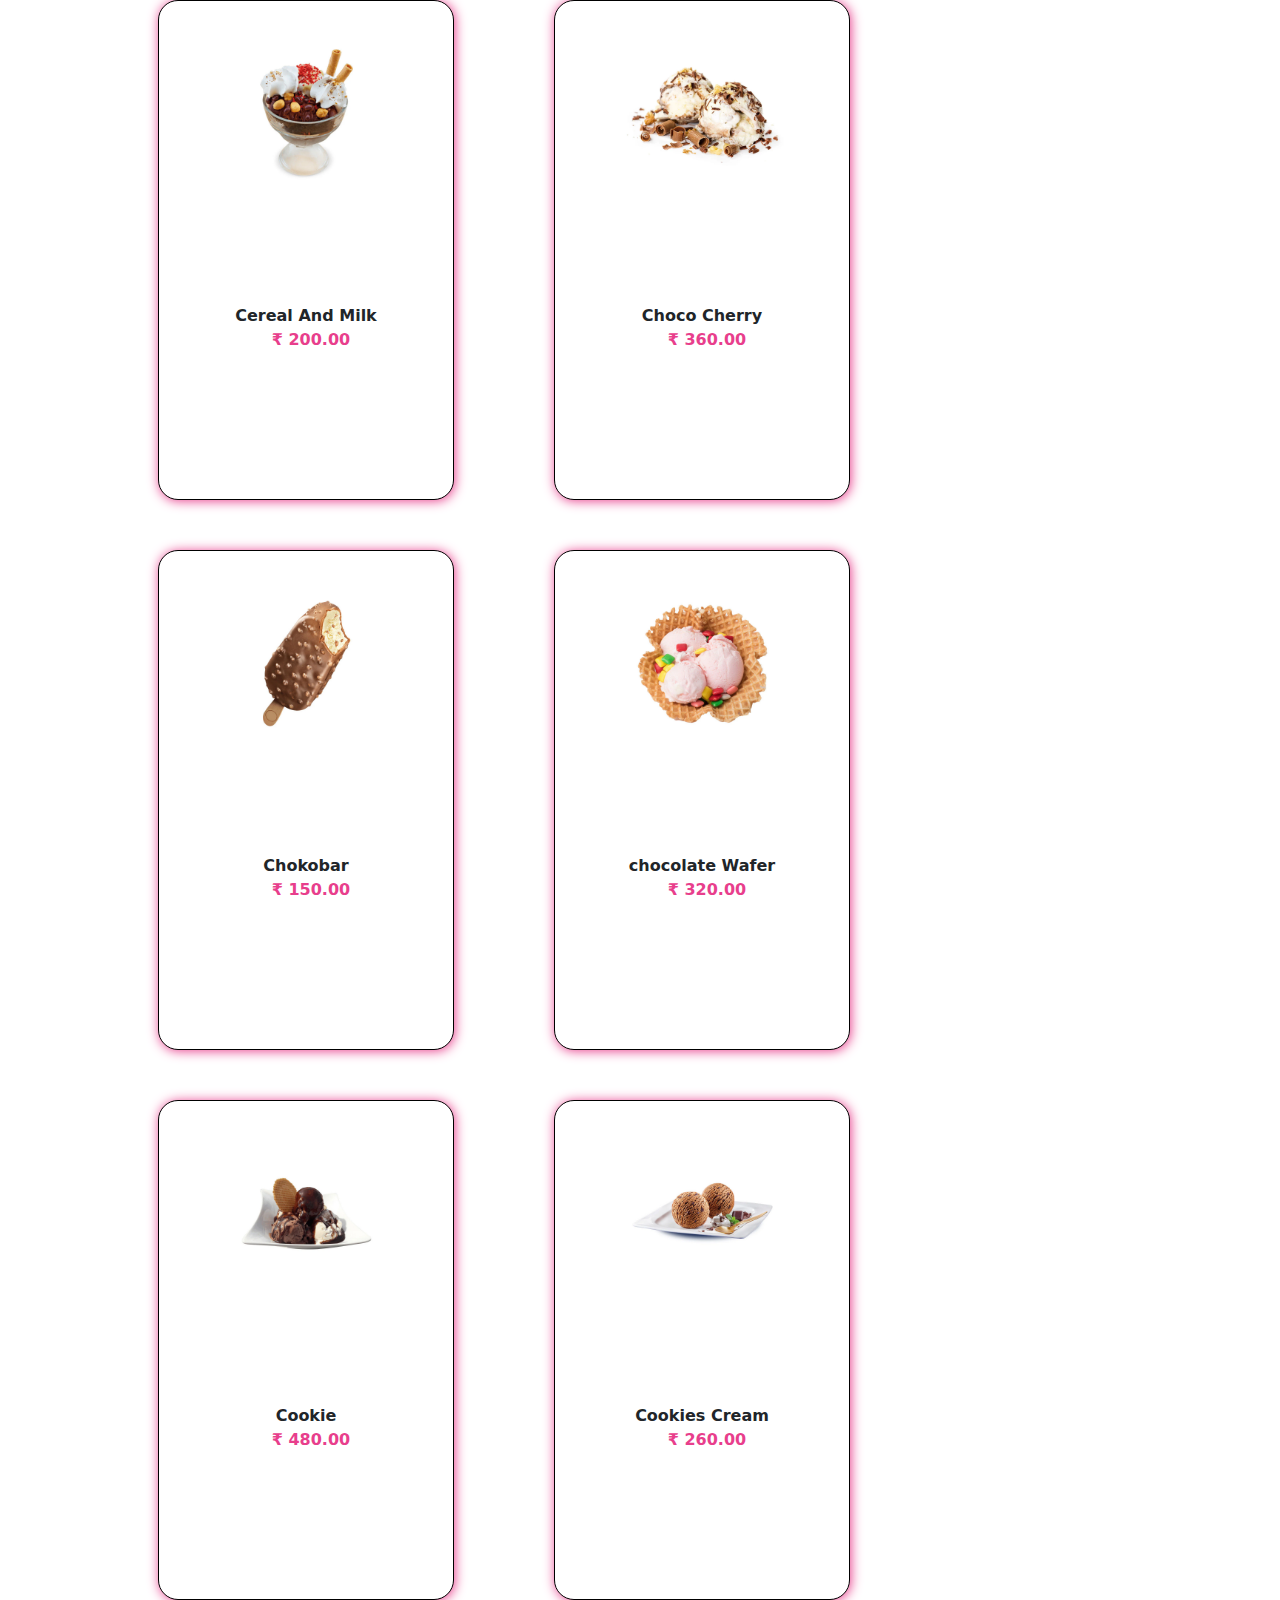
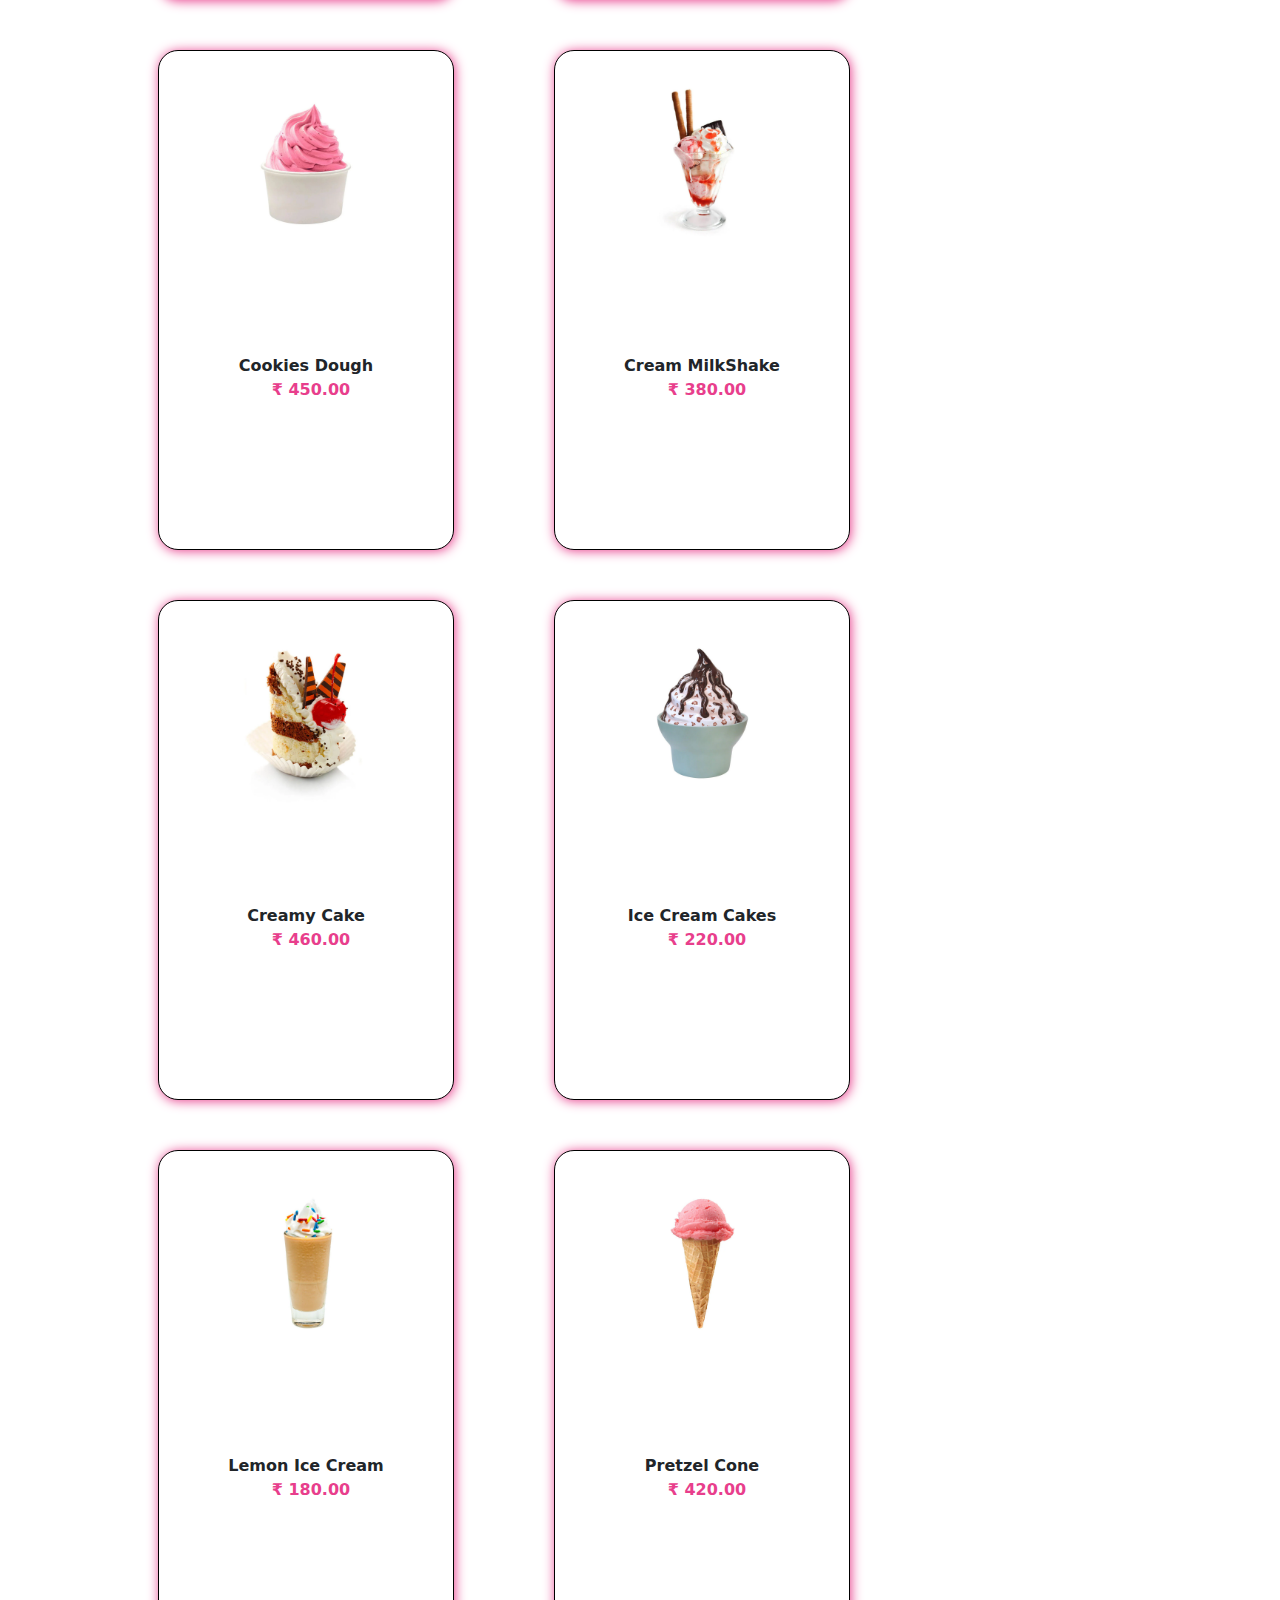
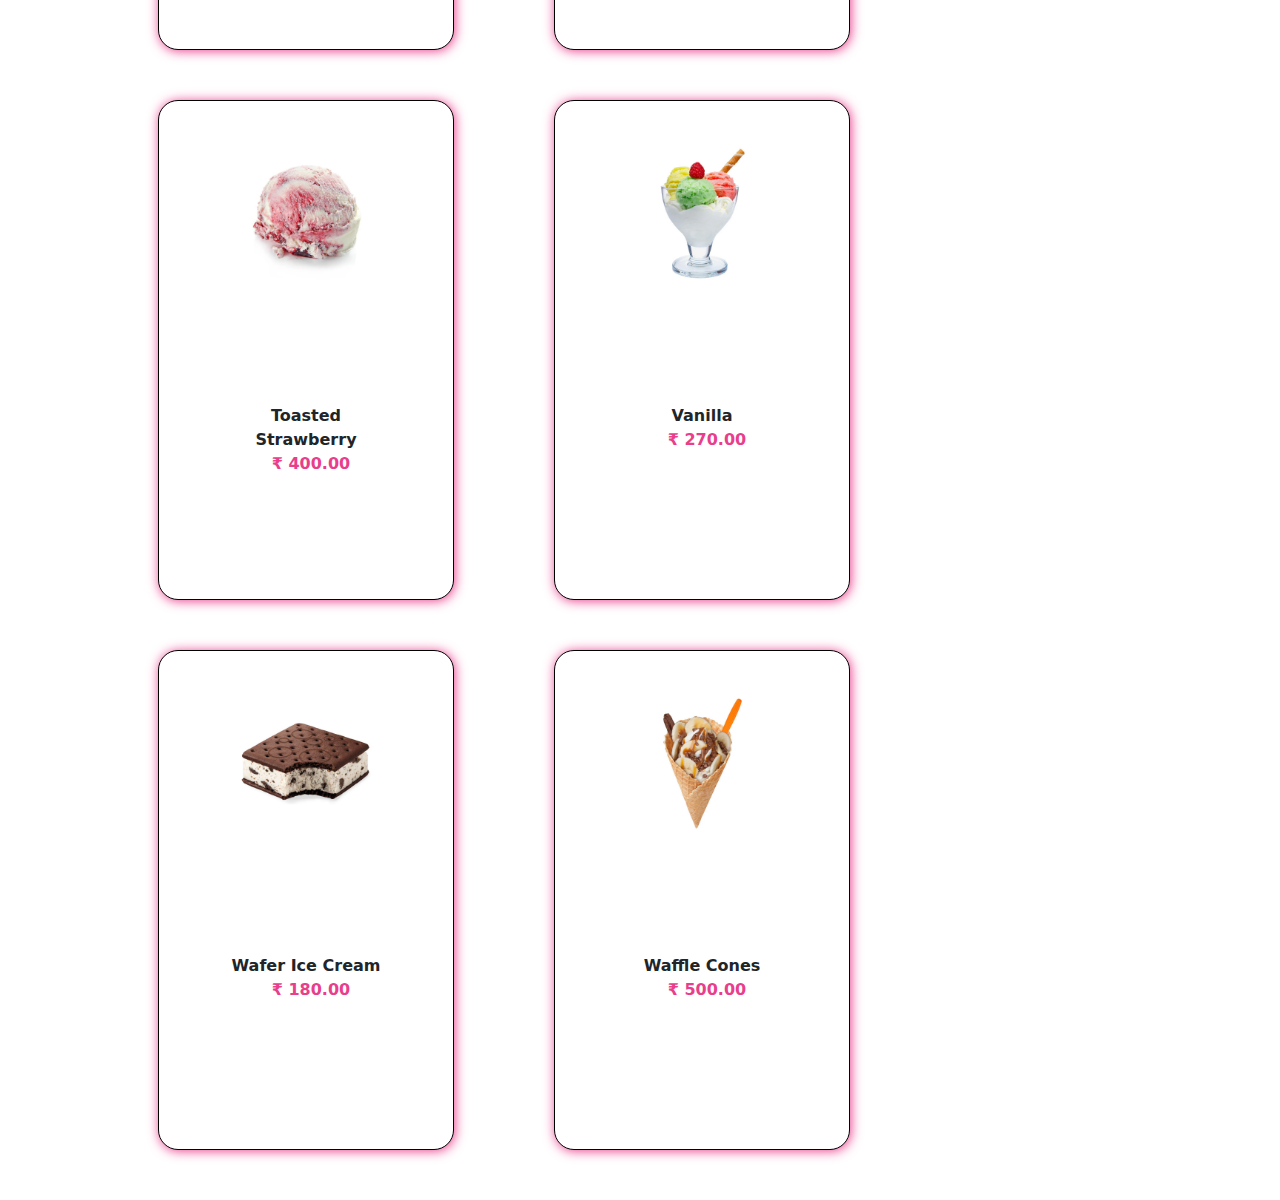
<file: Pages/flavour-page.html>
<!DOCTYPE html>
<html lang="en">
<head>
    <meta charset="UTF-8">
    <meta name="viewport" content="width=device-width, initial-scale=1.0">
    <title>Document</title>
    <link rel="stylesheet" href="./../css/menu-page.css">

  <link href="https://cdn.jsdelivr.net/npm/bootstrap@5.3.3/dist/css/bootstrap.min.css" rel="stylesheet" integrity="sha384-QWTKZyjpPEjISv5WaRU9OFeRpok6YctnYmDr5pNlyT2bRjXh0JMhjY6hW+ALEwIH" crossorigin="anonymous">
</head>
<body>
    


        <div class="flavour-container">
            <div class="row  ">
                <div class=" flavour-card col col-md-2 col-lg-3">
                    <div>
                       <img src="./../imgs/menu-card/Cereal-And-Milk.jpg" class="flavour-img" alt="">
                    </div>
                    <div class="effect-hover">
                        <img src="./../icons/menupage-icons/shopping-bag.png" height="20px" class="hover-image" >
                        <img src="./../icons/menupage-icons/search.png" height="20px" class="hover-image" alt="">
                        <img src="./../icons/menupage-icons/wishlist.png" height="20px" class="hover-image" alt="">
                    </div>
                    <div class="flavour-description">
                        Cereal And Milk <br>
                        <p class="flavour-price">₹ 200.00 </p>
                    </div>
                </div>
            
                <div class="flavour-card col col-md-2 col-lg-3">
                    <div>
                        <img src="./../imgs/menu-card/Choco-Cherry.jpg" class="flavour-img" alt="">
                    </div>
                    <div class="effect-hover">
                       <img src="./../icons/menupage-icons/shopping-bag.png" height="20px" class="hover-image">
                        <img src="./../icons/menupage-icons/search.png" height="20px" class="hover-image" alt="">
                        <img src="./../icons/menupage-icons/wishlist.png" height="20px" class="hover-image" alt="">
                    </div>
                    <div class="flavour-description">
                        Choco Cherry
                        <br>
                        <p class="flavour-price">₹ 360.00 </p>
                    </div>
                </div>
            
                <div class=" flavour-card col col-md-2 col-lg-3">
                    <div>
                        <img src="./../imgs/menu-card/Chokobar.jpg" class="flavour-img" alt="">
                    </div>
                    <div class="effect-hover">
                        <img src="./../icons/menupage-icons/shopping-bag.png"  height="20px" class="hover-image">
                        <img src="./../icons/menupage-icons/search.png" height="20px" class="hover-image" alt="">
                        <img src="./../icons/menupage-icons/wishlist.png" height="20px" class="hover-image" alt="">
                    </div>
                    <div class="flavour-description">
                        Chokobar
                        <br>
                        <p class="flavour-price">₹ 150.00 </p>
                    </div>
                </div>
            
                <div class="flavour-card col col-md-2 col-lg-3">
                    <div>
                        <img src="./../imgs/menu-card/chocolate-Wafer.jpg" class="flavour-img" alt="">
                    </div>
                    <div class="effect-hover">
                       <img src="./../icons/menupage-icons/shopping-bag.png" height="20px" class="hover-image">
                        <img src="./../icons/menupage-icons/search.png" height="20px" class="hover-image" alt="">
                        <img src="./../icons/menupage-icons/wishlist.png" height="20px" class="hover-image" alt="">
                    </div>
                    <div class="flavour-description">
                        chocolate Wafer
                        <br>
                        <p class="flavour-price">₹ 320.00 </p>
                    </div>
                </div>
            
            
                <div class="flavour-card col col-md-2 col-lg-3">
                    <div>
                        <img src="./../imgs/menu-card/Cookie.jpg" class="flavour-img" alt="">
                    </div>
                    <div class="effect-hover">
                       <img src="./../icons/menupage-icons/shopping-bag.png" height="20px" class="hover-image">
                        <img src="./../icons/menupage-icons/search.png" height="20px" class="hover-image" alt="">
                        <img src="./../icons/menupage-icons/wishlist.png" height="20px" class="hover-image" alt="">
                    </div>
                    <div class="flavour-description">
                        Cookie
                        <br>
                        <p class="flavour-price">₹ 480.00 </p>
                    </div>
                </div>
            
                <div class="flavour-card col col-md-2 col-lg-3">
                    <div>
                        <img src="./../imgs/menu-card/Cookies-Cream.jpg" class="flavour-img" alt="">
                    </div>
                    <div class="effect-hover">
                       <img src="./../icons/menupage-icons/shopping-bag.png" height="20px" class="hover-image">
                        <img src="./../icons/menupage-icons/search.png" height="20px" class="hover-image" alt="">
                        <img src="./../icons/menupage-icons/wishlist.png" height="20px" class="hover-image" alt="">
                    </div>
                    <div class="flavour-description">
                        Cookies Cream
                        <br>
                        <p class="flavour-price">₹ 260.00 </p>
                    </div>
                </div>
            
                <div class="flavour-card col col-md-2 col-lg-3">
                    <div>
                        <img src="./../imgs/menu-card/Cookies-Dough.jpg" class="flavour-img" alt="">
                    </div>
                    <div class="effect-hover">
                       <img src="./../icons/menupage-icons/shopping-bag.png" height="20px" class="hover-image">
                        <img src="./../icons/menupage-icons/search.png" height="20px" class="hover-image" alt="">
                        <img src="./../icons/menupage-icons/wishlist.png" height="20px" class="hover-image" alt="">
                    </div>
                    <div class="flavour-description">
                        Cookies Dough
                        <br>
                        <p class="flavour-price">₹ 450.00 </p>
                    </div>
                </div>
            
                <div class="flavour-card col col-md-2 col-lg-3">
                    <div>
                        <img src="./../imgs/menu-card/Cream-MilkShake.jpg" class="flavour-img" alt="">
                    </div>
                    <div class="effect-hover">
                       <img src="./../icons/menupage-icons/shopping-bag.png" height="20px" class="hover-image">
                        <img src="./../icons/menupage-icons/search.png" height="20px" class="hover-image" alt="">
                        <img src="./../icons/menupage-icons/wishlist.png" height="20px" class="hover-image" alt="">
                    </div>
                    <div class="flavour-description">
                        Cream MilkShake
                        <br>
                        <p class="flavour-price">₹ 380.00 </p>
                    </div>
                </div>
            
                <div class="flavour-card col col-md-2 col-lg-3">
                    <div>
                        <img src="./../imgs/menu-card/Creamy-Cake.jpg" class="flavour-img" alt="">
                    </div>
                    <div class="effect-hover">
                       <img src="./../icons/menupage-icons/shopping-bag.png" height="20px" class="hover-image">
                        <img src="./../icons/menupage-icons/search.png" height="20px" class="hover-image" alt="">
                        <img src="./../icons/menupage-icons/wishlist.png" height="20px" class="hover-image" alt="">
                    </div>
                    <div class="flavour-description">
                        Creamy Cake
                        <br>
                        <p class="flavour-price">₹ 460.00 </p>
                    </div>
                </div>
            
                <div class="flavour-card col col-md-2 col-lg-3">
                    <div>
                        <img src="./../imgs/menu-card/Ice-Cream-Cakes.jpg" class="flavour-img" alt="">
                    </div>
                    <div class="effect-hover">
                       <img src="./../icons/menupage-icons/shopping-bag.png" height="20px" class="hover-image">
                        <img src="./../icons/menupage-icons/search.png" height="20px" class="hover-image" alt="">
                        <img src="./../icons/menupage-icons/wishlist.png" height="20px" class="hover-image" alt="">
                    </div>
                    <div class="flavour-description">
                        Ice Cream Cakes
                        <br>
                        <p class="flavour-price">₹ 220.00 </p>
                    </div>
                </div>
            
                <div class="flavour-card col col-md-2 col-lg-3">
                    <div>
                        <img src="./../imgs/menu-card/Lemon-Ice-Cream.jpg" class="flavour-img" alt="">
                    </div>
                    <div class="effect-hover">
                       <img src="./../icons/menupage-icons/shopping-bag.png" height="20px" class="hover-image">
                        <img src="./../icons/menupage-icons/search.png" height="20px" class="hover-image" alt="">
                        <img src="./../icons/menupage-icons/wishlist.png" height="20px" class="hover-image" alt="">
                    </div>
                    <div class="flavour-description">
                        Lemon Ice Cream
                        <br>
                        <p class="flavour-price">₹ 180.00 </p>
                    </div>
                </div>
            
                <div class="flavour-card col col-md-2 col-lg-3">
                    <div>
                        <img src="./../imgs/menu-card/Pretzel-Cone.jpg" class="flavour-img" alt="">
                    </div>
                    <div class="effect-hover">
                       <img src="./../icons/menupage-icons/shopping-bag.png" height="20px" class="hover-image">
                        <img src="./../icons/menupage-icons/search.png" height="20px" class="hover-image" alt="">
                        <img src="./../icons/menupage-icons/wishlist.png" height="20px" class="hover-image" alt="">
                    </div>
                    <div class="flavour-description">
                        Pretzel Cone
                        <br>
                        <p class="flavour-price">₹ 420.00 </p>
                    </div>
                </div>
            
                <div class="flavour-card col col-md-2 col-lg-3">
                    <div>
                        <img src="./../imgs/menu-card/Toasted-Strawberry.jpg" class="flavour-img" alt="">
                    </div>
                    <div class="effect-hover">
                       <img src="./../icons/menupage-icons/shopping-bag.png" height="20px" class="hover-image">
                        <img src="./../icons/menupage-icons/search.png" height="20px" class="hover-image" alt="">
                        <img src="./../icons/menupage-icons/wishlist.png" height="20px" class="hover-image" alt="">
                    </div>
                    <div class="flavour-description">
                        Toasted Strawberry
                        <br>
                        <p class="flavour-price">₹ 400.00 </p>
                    </div>
                </div>
            
                <div class="flavour-card col col-md-2 col-lg-3">
                    <div>
                        <img src="./../imgs/menu-card/Vanilla.jpg" class="flavour-img" alt="">
                    </div>
                    <div class="effect-hover">
                       <img src="./../icons/menupage-icons/shopping-bag.png" height="20px" class="hover-image">
                        <img src="./../icons/menupage-icons/search.png" height="20px" class="hover-image" alt="">
                        <img src="./../icons/menupage-icons/wishlist.png" height="20px" class="hover-image" alt="">
                    </div>
                    <div class="flavour-description">
                        Vanilla
                        <br>
                        <p class="flavour-price">₹ 270.00 </p>
                    </div>
                </div>
            
                <div class="flavour-card col col-md-2 col-lg-3">
                    <div>
                        <img src="./../imgs/menu-card/Wafer-Ice-Cream.jpg" class="flavour-img" alt="">
                    </div>
                    <div class="effect-hover">
                       <img src="./../icons/menupage-icons/shopping-bag.png" height="20px" class="hover-image">
                        <img src="./../icons/menupage-icons/search.png" height="20px" class="hover-image" alt="">
                        <img src="./../icons/menupage-icons/wishlist.png" height="20px" class="hover-image" alt="">
                    </div>
                    <div class="flavour-description">
                        Wafer Ice Cream
                        <br>
                        <p class="flavour-price">₹ 180.00 </p>
                    </div>
                </div>
            
                <div class="flavour-card col col-md-2 col-lg-3">
                    <div>
                        <img src="./../imgs/menu-card/Waffle-Cones.jpg" class="flavour-img" alt="">
                    </div>
                    <div class="effect-hover">
                       <img src="./../icons/menupage-icons/shopping-bag.png" height="20px" class="hover-image">
                        <img src="./../icons/menupage-icons/search.png" height="20px" class="hover-image" alt="">
                        <img src="./../icons/menupage-icons/wishlist.png" height="20px" class="hover-image" alt="">
                    </div>
                    <div class="flavour-description">
                        Waffle Cones
                        <br>
                        <p class="flavour-price">₹ 500.00 </p>
                    </div>
                </div>
            
            </div>
            </div>

</body>
</html>
</file>
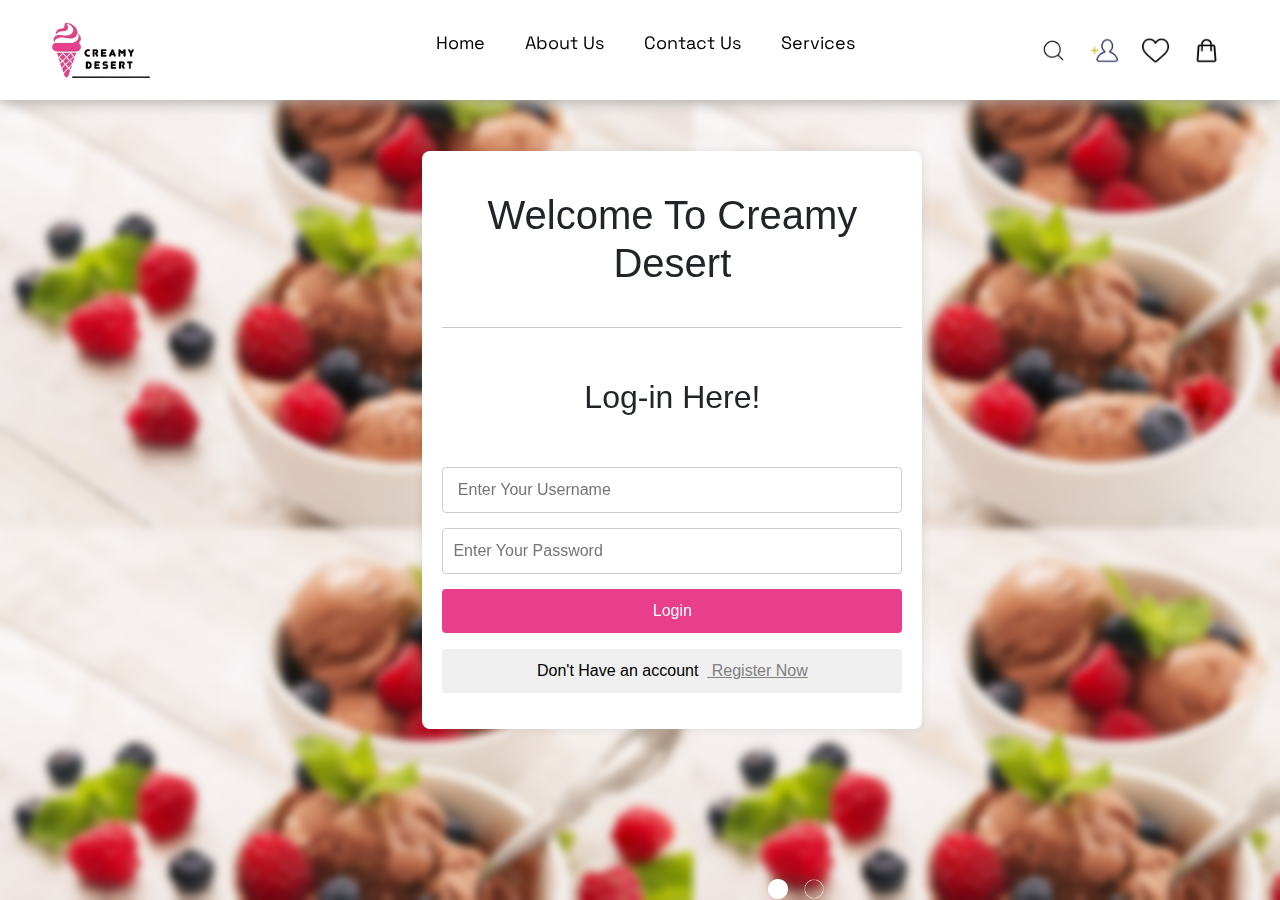
<file: Pages/login-page.html>
<!DOCTYPE html>
<html lang="en">
<head>
    <meta charset="UTF-8">
    <meta name="viewport" content="width=device-width, initial-scale=1.0">
    <link href="https://cdn.jsdelivr.net/npm/bootstrap@5.3.3/dist/css/bootstrap.min.css" rel="stylesheet" integrity="sha384-QWTKZyjpPEjISv5WaRU9OFeRpok6YctnYmDr5pNlyT2bRjXh0JMhjY6hW+ALEwIH" crossorigin="anonymous">
    <title>Login-Page</title>
    <link rel="stylesheet" href="/css/login-page.css"/>
    <link rel="stylesheet" href="./../css/header.css">
    <script src="./../JS/header.js"></script>
    <script src="./../JS/index.js"></script>

</head>

<body>

    <div class="nav-container-main1 flex-display">
        <div class="right-flex flex-display">
            <img src="./../imgs/menu.png" height="40px" class="hamburger-img-nav" onclick="openNav()" alt="">
            <a href="./../index.html"> <img src="./../imgs/logo1.png" class="navigationbar-logo" alt=""></a>
        </div>
        <div class="mid-flex">
            <ul class="menu-list flex-display" type="none">
                <li><a href="./../index.html">Home</a></li>
                <li><a href="./../Pages/about-us.html">About Us</a></li>
                <li><a href="./../Pages/contact-page.html">Contact Us</a></li>
                <li><a href="./../Pages/services.html">Services</a></li>
            </ul>
        </div>
        <div class="left-flex">
            <img src="./../icons/magnifying-glass.png" class="nav-icons" alt="" onclick="openSearch()">
            <a href="./../Pages/login-page.html"><img src="./../icons/add-contact.png" class="nav-icons login-icon"
                    alt=""></a>
            <a href="./../Pages/review-page.html"><img src="./../icons/heart.png" class="nav-icons  heart-icon" alt=""></a>
            <a href="./../Pages/add-to-cart.html"><img src="./../icons/shopping-bag.png" class="nav-icons" alt=""
                    onclick="openCarts()"></a>
        </div>
    </div>
    <header>

        <div id="myOverlay" class="overlay">
            <span class="closebtn" onclick="closeSearch()" title="Close Search">x</span><br><br><br>
            <h1 class="search-title">Search Your Favorite Ice-Cream </h1>
            <h2 class="search-title">And Hit Enter...</h2>
            <div class="overlay-content">
                <form>
                    <input type="text" placeholder="Search Your Favorite Ice-Cream Here..." name="search">
                </form>
            </div>
        </div>
        <!-- <div id="mySidenav1" class="sidenav1">
            <a href="javascript:void(0)" class="closebtn1" onclick="closeNavs()">&times;</a>
            <p class="cart1">Shopping Cart</p>
            <hr>
        </div> -->


        </div>
        <div class="slide-btn-comtain" onclick="changeBg()">
            <img src="./../icons/new-moon.png" alt="" class="slide-btn" id="slide-btn"
                onclick="changeSlideBtn('./imgs/s5.jpg')">
            <img src="./../icons/oval.png" alt="" class="slide-btn btn-2" id="slide-btn1"
                onclick="changeSlideBtn('./imgs/s6.jpg')">
        </div>
        <div id="mySidenav" class="sidenav">
            <a href="javascript:void(0)" class="closebtn" onclick="closeNav()">&times;</a>
            <ul class="menu-list" type="none">
                <li><a href="./../index.html">Home</a></li>
                <li><a href="./../Pages/about-us.html">About Us</a></li>
                <li><a href="./../Pages/contact-page.html">Contact Us</a></li>
                <li><a href="./../Pages/services.html">Services</a></li>
            </ul>
        </div>


    </header>
    <!-- ----------------------Nav-Bar-End-------------------------------- -->
    <div style="padding-top: 4%; margin-left: 33%;">
    <div class="login-container">
        <div class="m-1 p-3 text-center bolder fs-1"> <h1>Welcome To Creamy Desert</h1></div> <hr/>
        <h2>Log-in Here!
  </h2>
  
        <form action="your-login-action.php" method="POST">
            <input type="text" name="username" placeholder=" Enter Your Username" required >
            <input type="password" name="password" placeholder="Enter Your Password" required>
            <input type="submit" value="Login"> 
        </form>

        <div>
            <button class="account my-3"> Don't Have an account &nbsp;<a href="./../Pages/registration.html" class="Register" > Register Now </a></button>
        </div>
    </div>
</div> <br/> <br/>
    <script src="https://cdn.jsdelivr.net/npm/bootstrap@5.3.3/dist/js/bootstrap.bundle.min.js" integrity="sha384-YvpcrYf0tY3lHB60NNkmXc5s9fDVZLESaAA55NDzOxhy9GkcIdslK1eN7N6jIeHz" crossorigin="anonymous"></script>
</body>
</html>
</file>
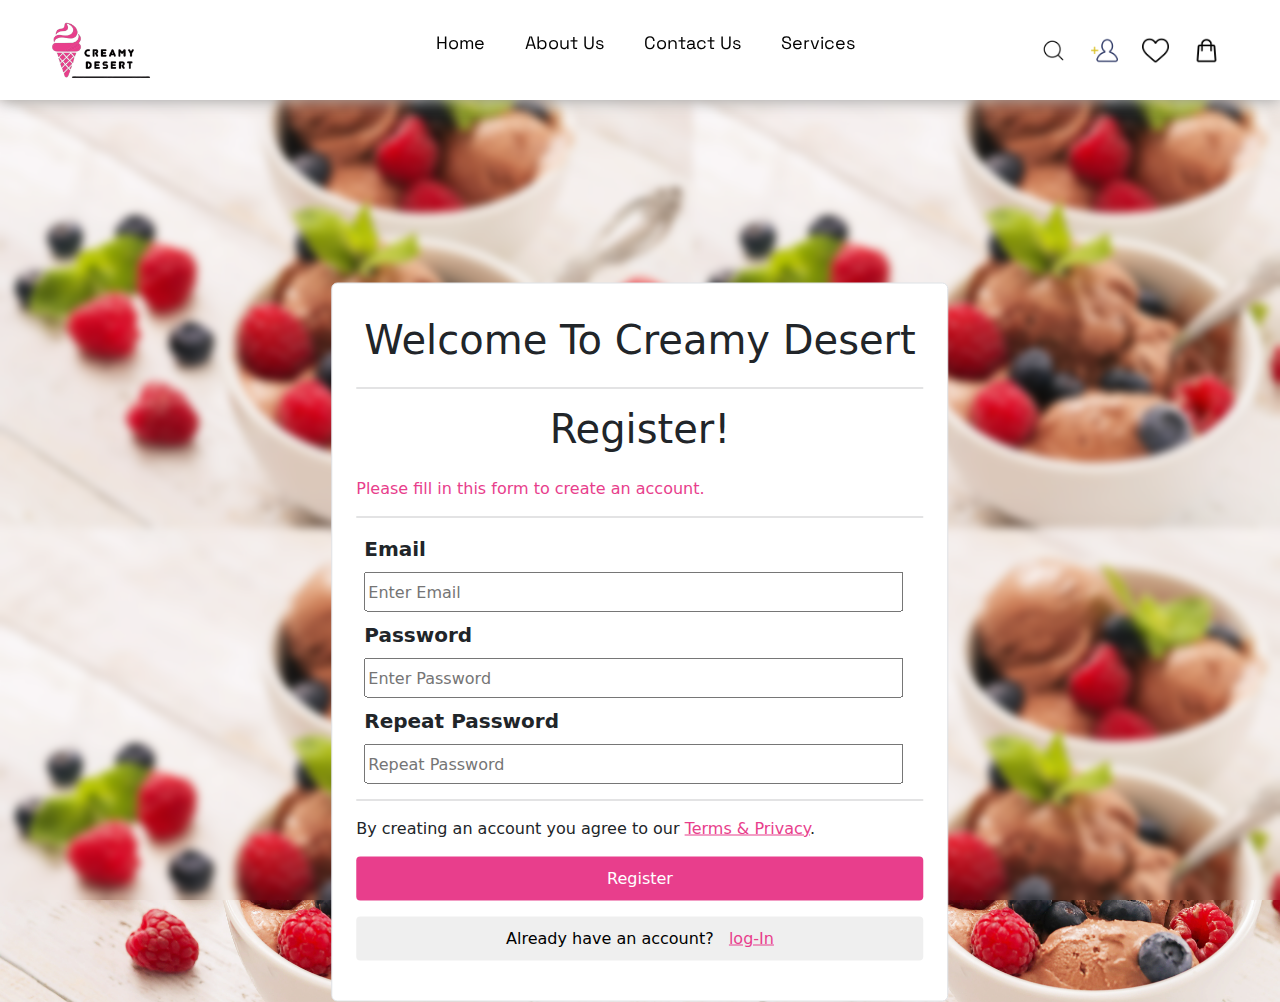
<file: Pages/registration.html>
<!DOCTYPE html>
<html lang="en">
<head>
    <meta charset="UTF-8">
    <meta name="viewport" content="width=device-width, initial-scale=1.0">
    <title>Registration-Page</title>
    <link rel="stylesheet" href="./../css/login-page.css"/>
    <link rel="stylesheet" href="./../css/header.css">
    <script src="./../JS/header.js"></script>
    <script src="./../JS/index.js"></script>
</head>

<body >


    <div class="nav-container-main1 flex-display">
        <div class="right-flex flex-display">
            <img src="./../imgs/menu.png" height="40px" class="hamburger-img-nav" onclick="openNav()" alt="">
            <a href="./../index.html"> <img src="./../imgs/logo1.png" class="navigationbar-logo" alt=""></a>
        </div>
        <div class="mid-flex">
            <ul class="menu-list flex-display" type="none">
                <li><a href="./../index.html">Home</a></li>
                <li><a href="./../Pages/about-us.html">About Us</a></li>
                <li><a href="./../Pages/contact-page.html">Contact Us</a></li>
                <li><a href="./../Pages/services.html">Services</a></li>
            </ul>
        </div>
        <div class="left-flex">
            <img src="./../icons/magnifying-glass.png" class="nav-icons" alt="" onclick="openSearch()">
            <a href="./../Pages/login-page.html"><img src="./../icons/add-contact.png" class="nav-icons login-icon"
                    alt=""></a>
            <a href="./../Pages/review-page.html"><img src="./../icons/heart.png" class="nav-icons  heart-icon" alt=""></a>
            <a href="./../Pages/add-to-cart.html"><img src="./../icons/shopping-bag.png" class="nav-icons" alt=""
                    onclick="openCarts()"></a>
        </div>
    </div>
    <header>

        <div id="myOverlay" class="overlay">
            <span class="closebtn" onclick="closeSearch()" title="Close Search">x</span><br><br><br>
            <h1 class="search-title">Search Your Favorite Ice-Cream </h1>
            <h2 class="search-title">And Hit Enter...</h2>
            <div class="overlay-content">
                <form>
                    <input type="text" placeholder="Search Your Favorite Ice-Cream Here..." name="search">
                </form>
            </div>
        </div>
        <!-- <div id="mySidenav1" class="sidenav1">
            <a href="javascript:void(0)" class="closebtn1" onclick="closeNavs()">&times;</a>
            <p class="cart1">Shopping Cart</p>
            <hr>
        </div> -->


        </div>
        <div class="slide-btn-comtain" onclick="changeBg()">
            <img src="./../icons/new-moon.png" alt="" class="slide-btn" id="slide-btn"
                onclick="changeSlideBtn('./imgs/s5.jpg')">
            <img src="./../icons/oval.png" alt="" class="slide-btn btn-2" id="slide-btn1"
                onclick="changeSlideBtn('./imgs/s6.jpg')">
        </div>
        <div id="mySidenav" class="sidenav">
            <a href="javascript:void(0)" class="closebtn" onclick="closeNav()">&times;</a>
            <ul class="menu-list" type="none">
                <li><a href="./../index.html">Home</a></li>
                <li><a href="./../Pages/about-us.html">About Us</a></li>
                <li><a href="./../Pages/contact-page.html">Contact Us</a></li>
                <li><a href="./../Pages/services.html">Services</a></li>
            </ul>
        </div>


    </header>
    <!-- ----------------------Nav-Bar-End-------------------------------- -->
 
    <link href="https://cdn.jsdelivr.net/npm/bootstrap@5.3.3/dist/css/bootstrap.min.css" rel="stylesheet" integrity="sha384-QWTKZyjpPEjISv5WaRU9OFeRpok6YctnYmDr5pNlyT2bRjXh0JMhjY6hW+ALEwIH" crossorigin="anonymous">
    <div  class="position-absolute top-50 start-50 translate-middle " style="margin-top: 15%; ">
        <form action="action_page.php">
            <div class="rounded p-4 border" style="background-color: white;">
                <h1 class="p-2">Welcome To Creamy Desert</h1> <hr/>
              <h1 class="text-center mt-2  pb-3"  >Register!</h1>
              <p style="color:  #e83e8c;">Please fill in this form to create an account.</p>
              <hr>

             <div>
                <label for="email" class="d-block m-2 fs-5"><b>Email </b></label>
                <input type="text" placeholder="Enter Email" name="email" id="email" class="d-block m-2" style="width: 95%; height: 40px;" required>
            
                <label for="psw" class="d-block m-2 fs-5"><b>Password</b></label>
                <input type="password" placeholder="Enter Password" name="psw" id="psw" class="d-block m-2" style="width: 95%; height: 40px;" required>
            
                <label for="psw-repeat" class="d-block m-2 fs-5"><b>Repeat Password</b></label>
                <input type="password" placeholder="Repeat Password" name="psw-repeat" id="psw-repeat" class="m-2 d-block" style="width: 95%; height: 40px;" required>
             </div>
              <hr>
          
              <p>By creating an account you agree to our <a href="#" style="color: #e83e8c;">Terms & Privacy</a>.</p>
              <button type="submit" class="register-btn">Register</button>
            <div> 
                <button class="account my-3"> Already have an account? &nbsp; <a href="./../Pages/login-page.html" style="color: #e83e8c;" > log-In</a></button>
            </div>
          </form>
    </div>
</div>
    
    <script src="https://cdn.jsdelivr.net/npm/bootstrap@5.3.3/dist/js/bootstrap.bundle.min.js" integrity="sha384-YvpcrYf0tY3lHB60NNkmXc5s9fDVZLESaAA55NDzOxhy9GkcIdslK1eN7N6jIeHz" crossorigin="anonymous"></script>
</body>
</html>
</file>
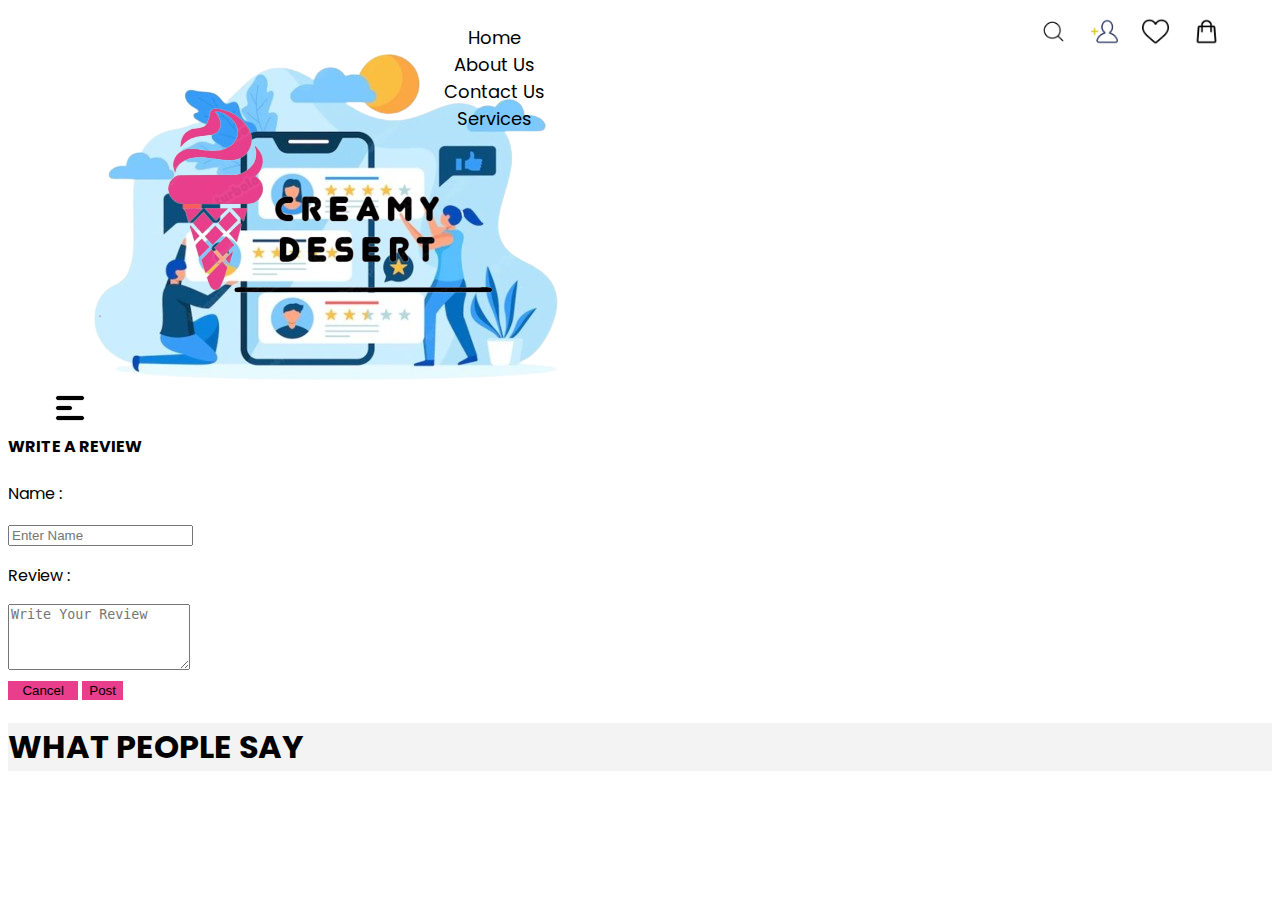
<file: Pages/review-page.html>
<!DOCTYPE html>
<html>
<head>
  <meta charset="UTF-8">
  <meta name="viewport" content="width=device-width, initial-scale=1.0">
  <title>Review</title>
  <link href="https://cdn.jsdelivr.net/npm/bootstrap@5.3.2/dist/css/bootstrap.min.css" rel="stylesheet"
    integrity="sha384-T3c6CoIi6uLrA9TneNEoa7RxnatzjcDSCmG1MXxSR1GAsXEV/Dwwykc2MPK8M2HN" crossorigin="anonymous">
  <link rel="stylesheet" href="./../css/review-page.css">
  <link rel="stylesheet" href="./../css/header.css">
  <script src="./../JS/header.js"></script>
</head>

<body>
  
  <div class="nav-container flex" id="nav">
    <div class="right-flex flex">
        <img src="./../imgs/menu.png" height="40px" class="hamburger" onclick="openNavs()" alt="">
        <a href="./../index.html"> <img src="./../imgs/logo.png" class="logo" alt=""></a>
    </div>
    <div class="mid-flex">
        <ul class="menu-list flex" type="none">
            <li><a href="../index.html">Home</a></li>
            <li><a href="./../Pages/about-us.html">About Us</a></li>
            <li><a href="./../Pages/contact-page.html">Contact Us</a></li>
            <li><a href="./../Pages/services.html">Services</a></li>
        </ul>
    </div>
    <div class="left-flex">
        <img src="./../icons/magnifying-glass.png" class="nav-icons" alt="" onclick="openSearch()">
        <a href="./../Pages/login-page.html"><img src="./../icons/add-contact.png" class="nav-icons login-icon"
                alt=""></a>
        <img src="./../icons/heart.png" class="nav-icons  heart-icon" alt="">
        <a href="./../Pages/add-to-cart.html"><img src="./../icons/shopping-bag.png" class="nav-icons" alt=""
                onclick="openCarts()"></a>
    </div>
</div>
<!--<header>

    <div id="myOverlay" class="overlay">
        <span class="closebtn" onclick="closeSearch()" title="Close Search">x</span><br><br><br>
        <h1 class="search-title">Search Your Favorite Ice-Cream </h1>
        <h2 class="search-title">And Hit Enter...</h2>
        <div class="overlay-content">
            <form>
                <input type="text" placeholder="Search Your Favorite Ice-Cream Here..." name="search">
            </form>
        </div>
    </div>
    <div id="mySidenav1" class="sidenav1">
        <a href="javascript:void(0)" class="closebtn1" onclick="closeNavs()">&times;</a>
        <p class="cart1">Shopping Cart</p>
        <hr>
    </div>

    <div class="bg-img" id="bg-img">
        <div class="text-overlay">
            <span class="heading">Style Destination</span>
            <h1>Taste From The </h1>
            <h1>Good Old Days.</h1>
            <button class="buyNow-btn1">SHOP NOW</button>
        </div>

    </div>
    <div class="slide-btn-comtain" onclick="changeBg()">
        <img src="./icons/new-moon.png" alt="" class="slide-btn" id="slide-btn"
            onclick="changeSlideBtn('./imgs/s5.jpg')">
        <img src="./icons/oval.png" alt="" class="slide-btn btn-2" id="slide-btn1"
            onclick="changeSlideBtn('./imgs/s6.jpg')">
    </div>
    <div id="mySidenav" class="sidenav">
        <a href="javascript:void(0)" class="closebtn" onclick="closeNav()">&times;</a>
        <a href="#">About</a>
        <a href="#">Services</a>
        <a href="#">Clients</a>
        <a href="#">Contact</a>
    </div>


</header> --> 
<!-- ----------------------Nav-Bar-End-------------------------------- -->
  <div class="mt-3 pb-5">
    <div class="container">
      <div class="row">
        <div class="my-md-5 my-sm-0 d-flex flex-wrap flex-wrap justify-content-around">
          <img src="./../imgs/review.png" class="col-md-6">
          <div class="card col-md-5 col-xs-12 shadow p-md-4 px-5 w-xs-100 w-md-auto">
            <h4 class="my-3">WRITE A REVIEW</h4>
            <p class="mb-2">Name : </p>
            <input type="text" placeholder="Enter Name" required class="mb-4 p-2 px-3 rounded border border-black"
              id="input-Name">
            <p class="mb-2 col-6">Review : </p>
            <textarea name="Message" rows="4" placeholder="Write Your Review" required
              class="p-3 rounded border border-black" id="input-Msg"></textarea>
            <div class="mt-4 mb-4">
              <button type="button" class="px-4 py-2 rounded bod" onclick="cancelReview()">&nbsp; Cancel &nbsp;</button>
              <button type="button" class="px-5 py-2 rounded border bag" onclick="addReview()">Post</button>
            </div>
          </div>
        </div>
      </div>
    </div>
  </div>
  <div class="p-5 c-bag">
    <div class="container">
      <h1 class="text-center mb-4">WHAT PEOPLE SAY</h1>
      <div class="row">
        <div class="r-bag d-flex flex-wrap justify-content-evenly p-md-4" id="review-Box">
        </div>
      </div>
    </div>
  </div>
  <script>
    let reviewListName = [];
let reviewListMsg = [];

const reviewBox = document.getElementById("review-Box");

const reviewNameItemsLS = localStorage.getItem("reviewListName");
const reviewMsgItemsLS = localStorage.getItem("reviewListMsg");

if(reviewNameItemsLS){
    reviewListName = JSON.parse(reviewNameItemsLS);
    reviewListMsg = JSON.parse(reviewMsgItemsLS);
    loadList();
}

function addReview(){
    const inputName = document.getElementById("input-Name");
    const name = inputName.value;
    const inputMsg = document.getElementById("input-Msg");
    const msg = inputMsg.value;

    if (name) {
        reviewListName.push(name);
        reviewListMsg.push(msg);

        localStorage.setItem("reviewListName", JSON.stringify(reviewListName));
        localStorage.setItem("reviewListMsg", JSON.stringify(reviewListMsg));

        inputName.value = "";
        inputMsg.value = "";
        loadList();
    }
    else {
        alert("Please enter name");
    }
}

function loadList() {
    reviewBox.innerHTML = "";

    for (let i = 0; i < reviewListName.length; i++) {
        let name = reviewListName[i];
        let msg = reviewListMsg[i];
        reviewBox.innerHTML = reviewBox.innerHTML + `<div class="card p-3 col-md-3 col-xs-12 col-sm-4 shadow m-4">
        <h4 class="text-center mt-3">${name}</h4>
        <img src="../imgs/review-img.png" class="wdt bag p-2 d-block m-auto rounded-circle my-3">
        <p class="mt-1 m-2 text-center">${msg}</p>
        <p role="button" class="link-danger mt-4 mb-0 text-center" onclick="removeReview(${i})">Remove</p>
    </div>`;
    }
}
function removeReview(index) {
    reviewListName.splice(index, 1);
    reviewListMsg.splice(index, 1);

    localStorage.setItem("reviewListName", JSON.stringify(reviewListName));
    localStorage.setItem("reviewListMsg", JSON.stringify(reviewListMsg));

    loadList();
}
function cancelReview(){
    const inputName = document.getElementById("input-Name");
    const name = inputName.value;
    const inputMsg = document.getElementById("input-Msg");
    const msg = inputMsg.value;

    inputName.value = "";
    inputMsg.value = "";
}
  </script>
</body>
</html>
</file>
<file: css/login-page.css>
body {
    background: url(./../imgs/about-page-img/log-in-page.png); 
    backdrop-filter: blur(4px);
    margin: 0;
    padding: 0;
    justify-content: center;
    align-items: center;
    height: 100vh;
    font-family:'Trebuchet MS', 'Lucida Sans Unicode', 'Lucida Grande', 'Lucida Sans', Arial, sans-serif;

}

.login-container {
    background-color: #fff;
    padding: 20px;
    border-radius: 8px;
    box-shadow: 0 0 10px rgba(0, 0, 0, 0.1);
    width: 500px;
}

.login-container h2 {
    text-align: center;
    margin: 50px;
}

.login-container input[type="text"],
.login-container input[type="password"] {
    width: 100%;
    padding: 10px;
    margin-bottom: 15px;
    border: 1px solid #ccc;
    border-radius: 4px;
    
}

.login-container input[type="submit"] {
    width: 100%;
    padding: 10px;
    border: none;
    border-radius: 4px;
    background-color: #e83e8c;
    color: #fff;
    cursor: pointer;
}

.login-container input[type="submit"]:hover {
    background-color: white;
    color: #e83e8c;
    border: 1px solid #e83e8c;
}

.account{
    width: 100%;
    padding: 10px;
    border: none;
    border-radius: 4px;
    cursor: pointer;

}
.Register{
    color: grey;
}
.Register:hover{
color: #e83e8c;
}

*/registraion/

.input{
    width: 100%;
}
.register-btn{
    width: 100%;
    width: 100%;
    padding: 10px;
    border: none;
    border-radius: 4px;
    background-color: #e83e8c;
    color: #fff;
    cursor: pointer;

}
.register-btn:hover{
    background-color: white;
    color: #e83e8c;
    border: 1px solid #e83e8c;
}

.register-box{
    padding: 20px;
    border-radius: 20px;
    position: relative;
    top: 10%;
    bottom: 10%;
}
</file>
<file: css/review-page.css>
@import url("https://fonts.googleapis.com/css2?family=Poppins:wght@400;600;700&display=swap");


body{
    background:white;
    font-family: 'Poppins', sans-serif;
    background-color:#fff;
}
.bag{
    background-color: #e83e8c;
    border:1px solid #e83e8c;
}
.bod{
    border: 1px solid #e83e8c;
    background-color: #e83e8c;
}
.wdt{
    width: 50px;
    height: 50px;
}
.c-bag{
    background-color: rgba(198, 196, 196, 0.213);
}
.r-bag{
    background-color: white;
}
.ha{
    color: white;
}
.img-card-1{
    cursor: pointer;
    transition: 0.5s;
}
.img-card-1:hover {
    transform: translateY(-10px);
}
.bag:hover{
background-color:#fff;
}
.bod:hover{
    background-color:#fff;
}
</file>
<file: css/menu-page.css>
body{
    margin: 0;
    padding:0;
    
}
@import url('https://fonts.googleapis.com/css2?family=Edu+NSW+ACT+Foundation:wght@400..700&family=Space+Grotesk:wght@300..700&display=swap');
header{
    font-family: "Space Grotesk", sans-serif;
    font-optical-sizing: auto;
}
.bg-img{
    background-image: url("./../imgs/s5.jpg");  /* The image used as the background */
    min-height: 100vh;
    position: relative;
    /* width: 100%;                     Set the type of gradient (linear or radial) */
}
.flex{
    display: flex;
}
.right-flex{
    position: absolute;
    left: 50px;
    cursor: pointer;
}
.left-flex{
    position: absolute;
    right: 50px;
}
.mid-flex{
    position: absolute;
    left:  30%;
    text-align: center;
    display: block;
    justify-content: space-around;
    z-index: 999;
}
.menu-list li a{
    font-size: 18px;
    text-decoration: none;
    color: #000;
    margin: 20px;
    transition: .5s;
}
.menu-list li a:hover{
    color: #e83e8c;;
}
.nav-icons{
    height: 27px;
    margin: 10px;
    cursor: pointer;
} 
.nav-container{
    display: flex;
    justify-content: space-between;
    align-items: center;
/* padding: 10px; */
    margin: auto;
    height: 100px;
    background-color: rgb(255, 255, 255);
    position: relative;
    box-shadow: 0px 1px 15px #a3a3a3;
    position: sticky;
    top: 0%;
    z-index:  100;
}
.heading{
    font-size: 20px;
    margin-bottom: -2px;
}
.text-overlay{
    text-align: right;
    color: #fff;
    width: 46%;
    float: right;
    margin-top: 200px;
    margin-right: 10%;
    font-size: 30px;
    transition: ease-in;
}
.buyNow-btn{
    border: 1px solid black;
    margin: 20px;
    padding: 15px 30px;
    background-color: #fff;
    color: black;
    border-radius: 60px;
    font-weight: bold;
    font-family: "Space Grotesk", sans-serif;
    text-decoration: none;
    transition: all .3s ease-out;
}
.buyNow-btn:hover{
    background-color:#000;
    color: white;
}
.slide-btn-comtain{
    display: flex;
    position: absolute;
    bottom: 1px;
    left: 60%;
   
}
.slide-btn{
    height: 20px;
    cursor: pointer;
    background-color: transparent;

}
.btn-2{
    height: 20px;
    margin-left: 40% ;
    background-color: transparent;

}

/* The overlay effect with black background */
.overlay {
    height: 70%;
    width: 100%;
    display: none;
    position: fixed;
    z-index: 999;
    top: 0;
    left: 0;
    transition: 0.5s; 
    background-color: rgb(255,255,255);
    /* Black with a little bit see-through */
  }
  
  /* The content */
  .overlay-content {
    position: relative;
    top: 46%;
    width: 80%;
    text-align: center;
    margin-top: 30px;
    margin: auto;
    transition: 0.5s; 
  }
  .search-title{
    font-family: "Space Grotesk", sans-serif;
    font-weight: bold;
    text-align: center;

  }
  
  /* Close button */
  .overlay .closebtn {
    position: absolute;
    top: 20px;
    right: 45px;
    font-size: 40px;
    font-family: "Space Grotesk", sans-serif;
    cursor: pointer;
    color: black;
  }
  
  .overlay .closebtn:hover {
    color: #e83e8c;;
  }
  
  /* Style the search field */
  .overlay input[type=text] {
    padding: 15px;
    font-size: 17px;
    border: none;
    margin-left: 10%;
    font-family: "Space Grotesk", sans-serif;
    box-shadow: 0 2px 1px black;
    float: left;
    width: 80%;
    background: white;
  }
  
  /* Style the submit button */
  .overlay button {
    float: left;
    width: 20%;
    padding: 15px;
    background: #fff;
    font-size: 17px;
    border: none;
    cursor: pointer;
  }
  
  .overlay button:hover {
    background: #000;
  }
  .sidenav {
    height: 100%; 
    font-family: "Space Grotesk", sans-serif;
    width: 0; 
    position: fixed;
    z-index: 1000;
    top: 0; 
    right: 0;
    background-color: #fff; 
    overflow-x: hidden; 
    padding-top: 60px; 
    transition: 0.5s; 
    box-shadow: -2px 0 5px #a3a3a3;
  }
  
  /* The navigation menu links */
  .sidenav a {
    padding: 8px 8px 8px 32px;
    text-decoration: none;
    font-size: 25px;
    color: #000;
    display: block;
    transition: 0.3s;
  }
  .cart{
    font-family: "Space Grotesk", sans-serif;
    margin-left: 30%;
    font-size: 20px;
    font-weight: bold;
  }
  .sidenav .closebtn {
    position: absolute;
    top: 0;
    font-family: "Space Grotesk", sans-serif;
    left: 10px;
    font-size: 36px;
    margin-right: 5px;
  }
  .closebtn:hover{
    color: #e83e8c;
  }
  
  /* Style page content - use this if you want to push the page content to the right when you open the side navigation */
  #main {
    transition: margin-left .5s;
    padding: 20px;
  }
  
  /* On smaller screens, where height is less than 450px, change the style of the sidenav (less padding and a smaller font size) */
  @media screen and (max-height: 450px) {
    .sidenav {padding-top: 15px;}
    .sidenav a {font-size: 18px;}
    .name-container{background-position: left;}
  }
  .mode-container{
    width: 30px;
    border-radius: 5px;
    cursor: pointer;
    padding: 3px 5px;
    margin: 5px 20px;
  }
  .themeParent{
    display: flex;
    flex-direction: row;
  }

  .lightMode{
   border:#000 1px solid;
   background-color:aliceblue;
   color: #000;
  }

  .darkMode{ 
    border: aliceblue 1px solid;
    color: #fff;
    background-color:#000;
  }
  .darkBody{
    
    color:white;
  }
  .lightBody{
    background-color: aliceblue;
  
  }
 
  .name-container{
    background-image: url(./../imgs/menu-card/background-image.jpg);
    background-position: center;
    background-size: cover;
    padding-top: 90px;
    padding-bottom: 40px;
}
.page-heading {
    font-size: 50px;
}
  .category-img{
    height: 100px;
    border-radius: 50%;
  }
  .decoration{
    text-decoration: none;
  
  }
  .filter-container{
    width: 200px;
    text-align: center;
    border: 1px solid #e83e8c ;
    margin: 25px 30px;
    padding: 10px 20px;
    background-color:#e83e8c;
    color: #fff;
    border-radius: 60px;
    font-weight: bold;
    font-family: "Space Grotesk", sans-serif;
    text-decoration: none;
    font-size: 15px;
    transition: all .3s ease-out;
  }
  .filter-container:hover{
    background-color:transparent;
    color: #e83e8c;
    border :1px solid #e83e8c;
  }
  .flavour-container{
    margin-left: 120px;
    text-align: center;
  
   
  }
  .flavour-img{
    height: 200px;
    padding-top: 15px;
  cursor: pointer;

  }
  .flavour-description{
    margin:10px 50px;
    font-weight: bold;
    cursor: pointer;
  }
  .flavour-price{
    color: #e83e8c;
    padding-left: 10px;
    cursor: pointer;
  }
  .effect-hover{
    width:300px; 
    display: flex;
    padding: 20px 30px;
    justify-content: space-between;
    visibility: hidden;
    text-align: center;
  
  }
  .hover-image{
   
    box-shadow: 0 2px 5px black;
    padding: 10px;
    border-radius: 30px;
    height: 40px;
    cursor: pointer;
    margin: 4px;
}
.hover-image:hover{
    background-color: #e83e8c;
}
  .flavour-card{
    border-radius: 20px;
    display: block;
    justify-content: center;
    margin :10px auto;
    text-align: center;
    background-color: #fff;
    width: 250px;
    height:500px;
   padding: 5px 10px;
    margin: 50px;
   box-shadow:1px 1px 12px #e83e8c;
    border:#000 1px solid
       
  }
  
  .flavour-card:hover{
    .effect-hover{
        visibility: visible;
        transition:1.25s;
      
    }
    border: 1px solid  #e83e8c ; 
    
  }
  .load-more-btn{
    display: block;
    margin: 20px auto;
  }
  #liked{
    cursor: pointer;
  }
  .category-heading{
    font-weight: bolder;
    font-size: 50px;
    display: block;
    text-align: center;
  }
  .parent-card{
    display: flex;
     justify-content: center;

  }

  .category-div{
    border: 1px solid #e83e8c ;
    margin: 25px 20px;
    padding: 10px 20px;
    background-color:#e83e8c;
    color: #fff;
    border-radius: 60px;
    font-weight: bold;
    font-family: "Space Grotesk", sans-serif;
    text-decoration: none;
    font-size: 15px;
    transition: all .3s ease-out;
    
  }
  .deco-text{
    color: #000;
  }
  .card-btn{
    display:flex;
    flex-direction: row;
  
  }

  .incardbtn{
    
    width: 400px;
    padding: 10px 20px;
    border-radius: 40px;
    justify-content:center;
    text-align: center;
    background-color:#e83e8c;
    color: #fff;
    font-weight: bold;
    font-family: "Space Grotesk", sans-serif;
    font-size: 15px;
    transition: all .3s ease-out;
    margin-left: 10px;
  }
</file>
<file: css/header.css>
@import url('https://fonts.googleapis.com/css2?family=Edu+NSW+ACT+Foundation:wght@400..700&family=Space+Grotesk:wght@300..700&display=swap');
header{
    font-family: "Space Grotesk", sans-serif;
    font-optical-sizing: auto;
}
.bg-img-navigation{
    background-image: url("./../png/s1.png");  /* The image used as the background */
    min-height: 80vh;
    position: relative;
    background-size:cover;
    /* width: 100%;                     Set the type of gradient (linear or radial) */
}
.navigationbar-logo{
  height: 60px;

}
.hamburger-img-nav{
  display: none;
}
.flex-display{
    display: flex;
}
.right-flex{
    position: absolute;
    left: 50px;
    cursor: pointer;
}
.left-flex{
    position: absolute;
    right: 50px;
}
.mid-flex{
    position: absolute;
    left:  30%;
    text-align: center;
    display: block;
    justify-content: space-around;
    z-index: 999;
}
.menu-list li a{
    font-size: 18px;
    text-decoration: none;
    color: #000;
    margin: 20px;
    transition: .5s;
}
.menu-list li a:hover{
    color: #e83e8c;;
}
.nav-icons{
    height: 27px;
    margin: 10px;
    cursor: pointer;
} 
.nav-container-main1{
    display: flex;
    justify-content: space-between;
    align-items: center;
    font-family: "Space Grotesk", sans-serif;
    font-optical-sizing: auto;
/* padding: 10px; */
    margin: auto;
    height: 100px;
    background-color: rgb(255, 255, 255);
    position: relative;
    box-shadow: 0px 1px 15px #a3a3a3;
    position: sticky;
    top: 0%;
    z-index:  1000;
}
.heading{
    font-size: 20px;
    margin-bottom: -2px;
}
.text-overlay-on-image{
    text-align: left;
    color: #000;
    width: 46%;
    float: left;
    margin-top: 180px;
    margin-left: 10%;
    font-size: 30px;
    transition: ease-in;
}
.buyNow-btn1{
    border: 1px solid black;
    margin: 20px;
    padding: 10px 20px;
    background-color:#000;
    font-size: 10px;
    color: #fff;
    border-radius: 60px;
    font-weight: bold;
    font-family: "Space Grotesk", sans-serif;
    text-decoration: none;
    font-size: 20px;
    transition: all .3s ease-out;
}
.buyNow-btn1:hover{
    background-color:transparent;
    color: black;
}
.slide-btn-comtain{
    display: flex;
    position: absolute;
    bottom: 1px;
    left: 60%;
   
}
.slide-btn{
    height: 20px;
    cursor: pointer;
    background-color: transparent;

}
.btn-2{
    height: 20px;
    margin-left: 40% ;
    background-color: transparent;

}

/* The overlay effect with black background */
.overlay {
    height: 70%;
    width: 100%;
    display: none;
    position: fixed;
    z-index: 1999;
    top: 0;
    left: 0;
    transition: 0.5s; 
    background-color: rgb(255,255,255);
    background-color: rgba(255,255,255); /* Black with a little bit see-through */
  }
  
  /* The content */
  .overlay-content {
    position: relative;
    top: 46%;
    width: 80%;
    text-align: center;
    margin-top: 30px;
    margin: auto;
    transition: 0.5s; 
  }
  .search-title{
    font-family: "Space Grotesk", sans-serif;
    font-weight: bold;
    text-align: center;

  }
  
  /* Close button */
  .overlay .closebtn {
    position: absolute;
    top: 20px;
    right: 45px;
    font-size: 40px;
    font-family: "Space Grotesk", sans-serif;
    cursor: pointer;
    color: black;
  }
  
  .overlay .closebtn:hover {
    color: #e83e8c;;
  }
  
  /* Style the search field */
  .overlay input[type=text] {
    padding: 15px;
    font-size: 17px;
    border: none;
    margin-left: 10%;
    font-family: "Space Grotesk", sans-serif;
    box-shadow: 0 2px 1px black;
    float: left;
    width: 80%;
    background: white;
  }
  
  /* Style the submit button */
  .overlay button {
    float: left;
    width: 20%;
    padding: 15px;
    background: #fff;
    font-size: 17px;
    border: none;
    cursor: pointer;
  }
  
  .overlay button:hover {
    background: #000;
  }
  .sidenav {
    height: 100%; 
    font-family: "Space Grotesk", sans-serif;
    font-optical-sizing: auto;
    width: 0; 
    position: fixed;
    z-index: 1000;
    top: 0; 
    left: 0;
    background-color: #fff; 
    overflow-x: hidden; 
    padding-top: 60px; 
    transition: 0.5s; 
    box-shadow: -2px 0 5px #a3a3a3;
  }
  
  /* The navigation menu links */
  .sidenav a {
    padding: 4px 4px 4px 15px;
    text-decoration: none;
    font-size: 25px;
    color: #000;
    display: block;
    margin-left: 2px;
    transition: 0.3s;
  }
  .sidenav a:hover{
    color: #e83e8c;
    margin-left: 4px;
  }
  .sidenav .closebtn {
    position: absolute;
    top: 0;
    font-family: "Space Grotesk", sans-serif;
    right: 10px;
    font-size: 36px;
    margin-right: 2px;
  }
  .closebtn:hover{
    color: #e83e8c;
  }
  
  /* Style page content - use this if you want to push the page content to the right when you open the side navigation */
  #main {
    transition: margin-right .5s;
    padding: 20px;
  }
  
  /* On smaller screens, where height is less than 450px, change the style of the sidenav (less padding and a smaller font size) */
  @media screen and (max-height: 450px) {
    .sidenav {padding-top: 15px;}
    .sidenav a {font-size: 18px;}
  }
 
  @media screen and (max-width:1200px) {
    .navigationbar-logo{
      position: absolute;
      top: -100%;
      left: 100%;
    }
    .hamburger-img-nav{
      display: block;
    }
    .mid-flex{
      display: none;
    }
    .login-icon{
      display: none;
    }
    .heart-icon{
      display: none;
    }
  }
</file>
